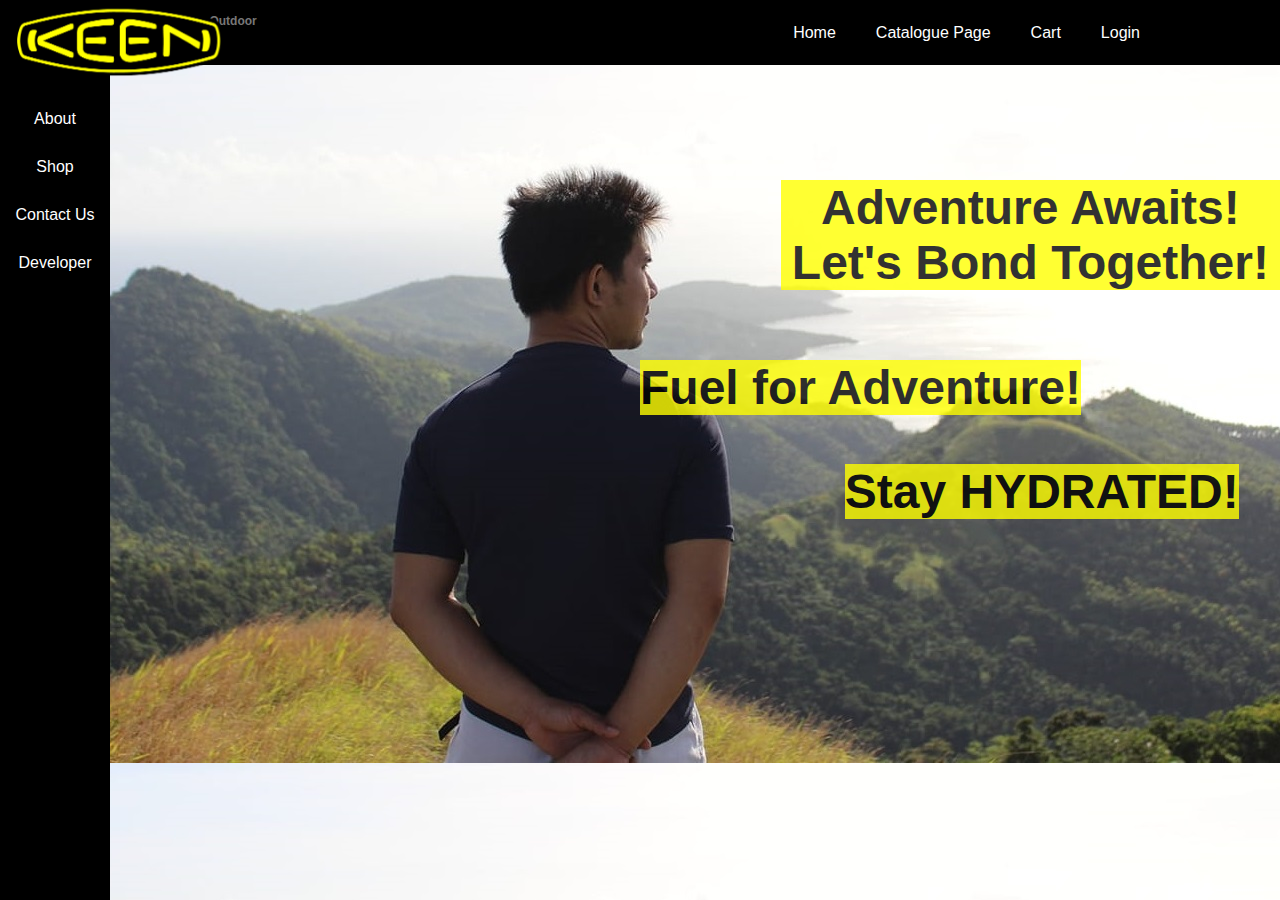
<file: index.html>
<!DOCTYPE html>
<html>
<head>
    <link rel="stylesheet" type="text/css" href="css/style.css">
<title>Home Keen Outdoor</title>
</head>
      <style type="text/css">
    body{
    padding: 0;
    margin 0;
   }
        h3{
            font-size: 3em;
            margin: 0;
            padding: 0;
            text-align: center;
            font-family:sans-serif; 
            position: absolute;
            top: 20%;
            left: 61%;
            opacity: 0.8;
            vertical-align: middle;
        }
          h3:hover{
              background-color: gray;
          }
           h4{
            font-size: 3em;
            margin: 0;
            padding: 0;
            text-align: center;
            font-family:sans-serif; 
            position: absolute;
            top: 40%;
            left: 50%;
            opacity: 0.8;
            vertical-align: middle;
        }
          h4:hover{
              background-color: gray;
          }
            h5{
            font-size: 3em;
            margin: 0;
            padding: 0;
            text-align: center;
            font-family:sans-serif; 
            position: absolute;
            top: 51.5%;
            left: 66%;
            opacity: 0.8;
            vertical-align: middle;
        }
          h5:hover{
              background-color: gray;
          }
    </style>
    
<body background="Images/background1.jpg">
     <h3 style="background-color: yellow">Adventure Awaits! Let's Bond Together!</h3>
    <h4 style="background-color: yellow">Fuel for Adventure!</h4>
    <h5 style="background-color: yellow">Stay HYDRATED!</h5>
    <div class="header">
        <div class="inner_header">
            <div class="logo_container">
                <h2>keen<span>Outdoor</span></h2>
                 
            </div>
            
            <ul class="navigation">
                <a href="index.html"><li>Home</li></a>
                <a href="cataloguepage.html"><li>Catalogue Page</li></a>
                <a href="cart.html"><li>Cart</li></a>
                <a href="login.html"><li>Login</li></a>
            </ul>
            
        </div>
    </div>
    <div class="wrapper">
    <div class="sidebar">
        <ul>
            <li><a href="about.html"><i class="fas fa-home"></i>About</a></li>
            <li><a href="#"><i class="fas fa-user"></i>Shop</a></li>
            <li><a href="#"><i class="fas fa-address-card"></i>Contact Us</a></li>
            <li><a href="#"><i class="fas fa-project-diagram"></i>Developer</a></li>
            
        </ul> 
        
        </div>
    </div>
<div class="mainlogo">
    <a href="index.html"><img src="Images/keen-logo.png" alt="">
    </a></div>
</body>
</html>
</file>
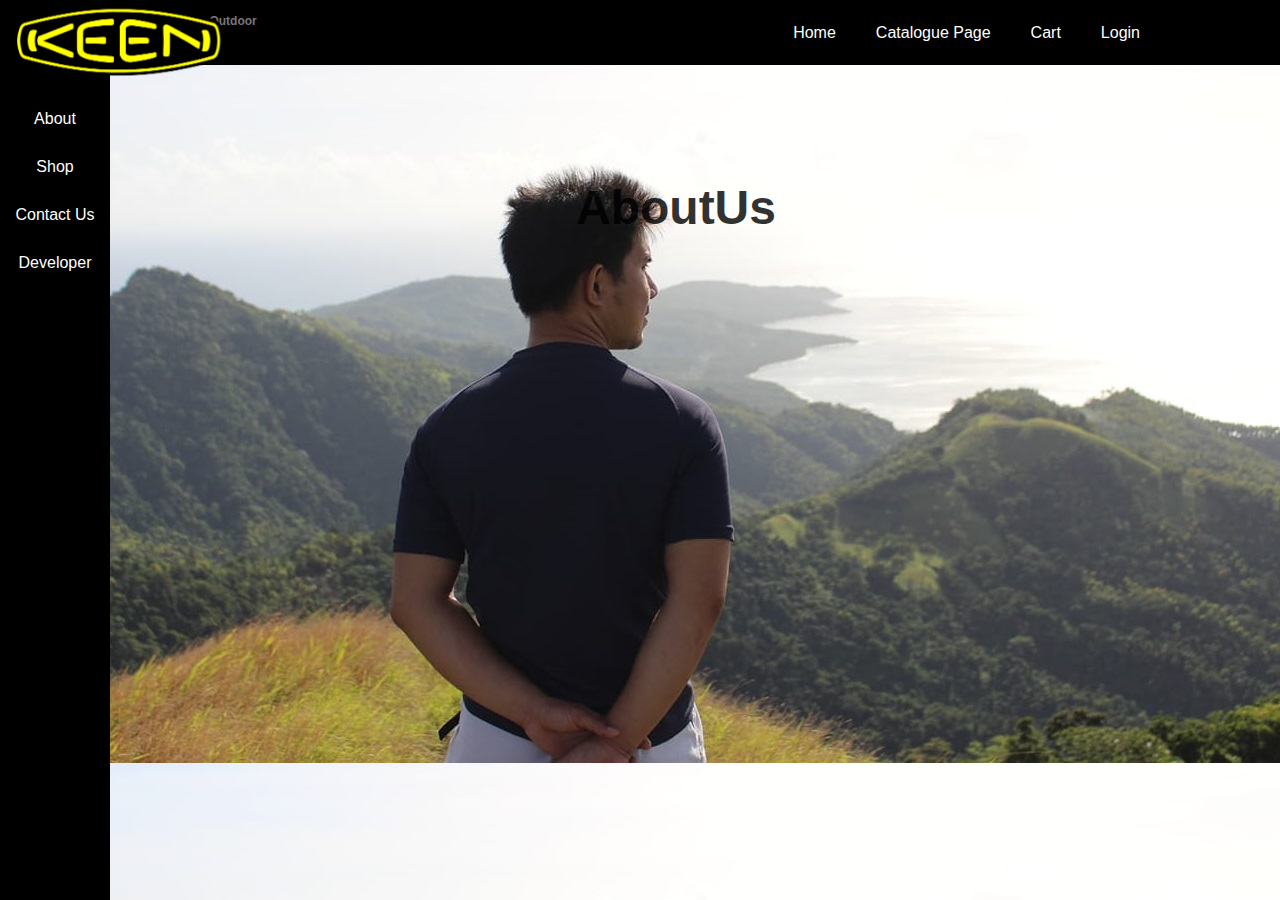
<file: about.html>
<!DOCTYPE html>
<html>
<head>
    <link rel="stylesheet" type="text/css" href="css/style.css">
<title>About Keen Outdoor</title>
    <style type="text/css">
    body{
    padding: 0;
    margin 0;
   }
        h1{
            font-size: 3em;
            margin: 0;
            padding: 0;
            text-align: center;
            font-family:sans-serif; 
            position: absolute;
            top: 20%;
            right: 55%;
            left: 45%;
            opacity: 0.8;
        }
    </style>

</head>
    
<body background="Images/background1.jpg">
    <h1>AboutUs</h1>
    
    <div class="header">
        <div class="inner_header">
            <div class="logo_container">
                <h2>keen<span>Outdoor</span></h2>
                
            </div>
            
            <ul class="navigation">
                <a href="index.html"><li>Home</li></a>
                <a href="cataloguepage.html"><li>Catalogue Page</li></a>
                <a href="cart.html"><li>Cart</li></a>
                <a href="login.html"><li>Login</li></a>
            </ul>
            
        </div>
    </div>
    
    <div class="wrapper">
    <div class="sidebar">
        <ul>
            <li><a href="about.html"><i class="fas fa-home"></i>About</a></li>
            <li><a href="#"><i class="fas fa-user"></i>Shop</a></li>
            <li><a href="#"><i class="fas fa-address-card"></i>Contact Us</a></li>
            <li><a href="#"><i class="fas fa-project-diagram"></i>Developer</a></li>
            
        </ul> 
        
        </div>
    </div>
    <div class="mainlogo">
    <a href="index.html"><img src="Images/keen-logo.png" alt="">
    </a></div>
    
 
</body>
</html>
</file>
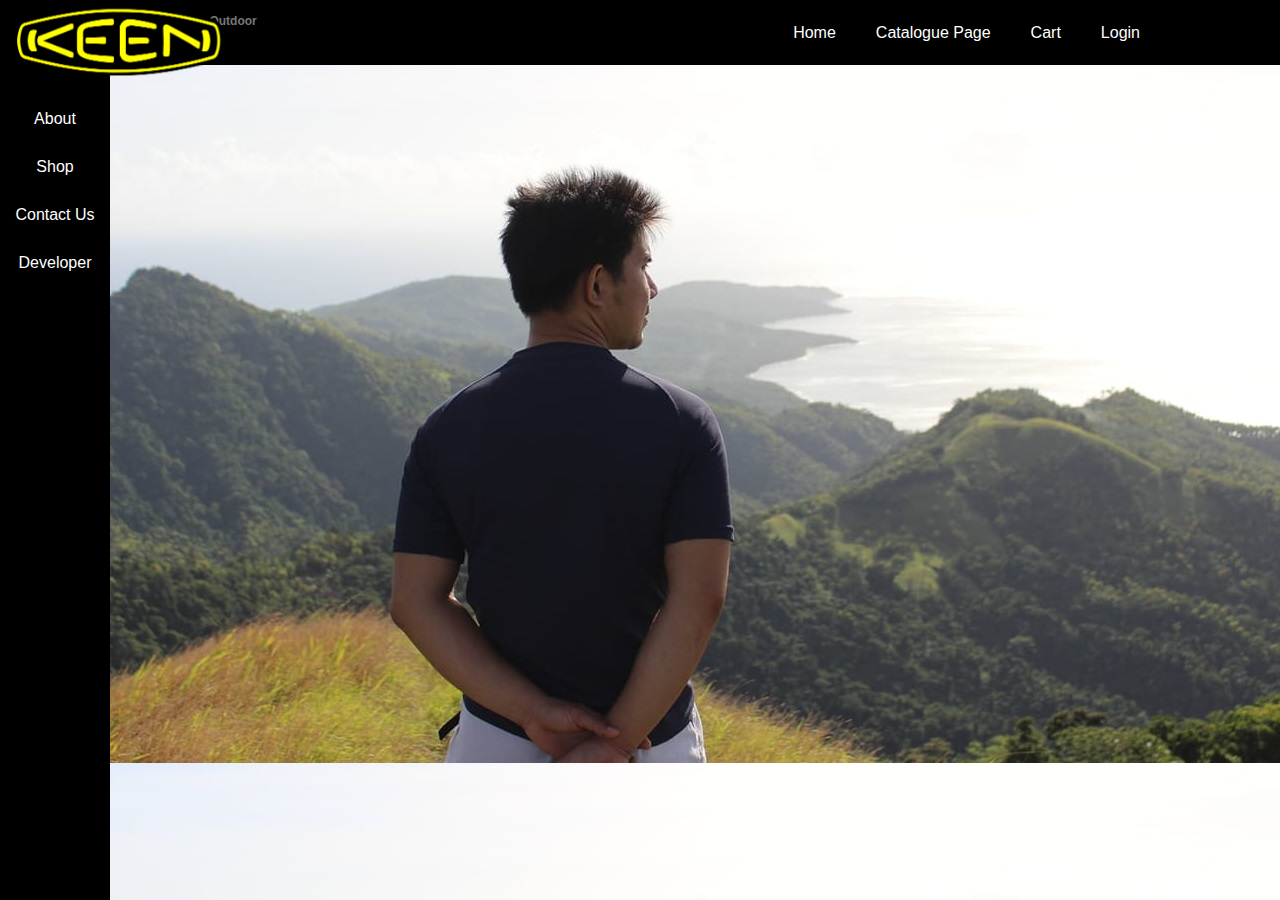
<file: cart.html>
<!DOCTYPE html>
<html>
<head>
    <link rel="stylesheet" type="text/css" href="css/style.css">
<title>Cart Keen Outdoor</title>
</head>
<body background="Images/background1.jpg">
    <div class="header">
        <div class="inner_header">
            <div class="logo_container">
                 <h2>keen<span>Outdoor</span></h2>
            </div>
            <ul class="navigation">
            <a href="index.html"><li>Home</li></a>
                <a href="cataloguepage.html"><li>Catalogue Page</li></a>
                <a href="cart.html"><li>Cart</li></a>
                <a href="login.html"><li>Login</li></a>
            </ul>
        </div>
    </div>
    <div class="wrapper">
    <div class="sidebar">
        <ul>
            <li><a href="about.html"><i class="fas fa-home"></i>About</a></li>
            <li><a href="#"><i class="fas fa-user"></i>Shop</a></li>
            <li><a href="#"><i class="fas fa-address-card"></i>Contact Us</a></li>
            <li><a href="#"><i class="fas fa-project-diagram"></i>Developer</a></li>
            
        </ul> 
        
        </div>
    </div>
    <div class="mainlogo">
    <a href="index.html"><img src="Images/keen-logo.png" alt="">
    </a></div>
</body>
</html>
</file>
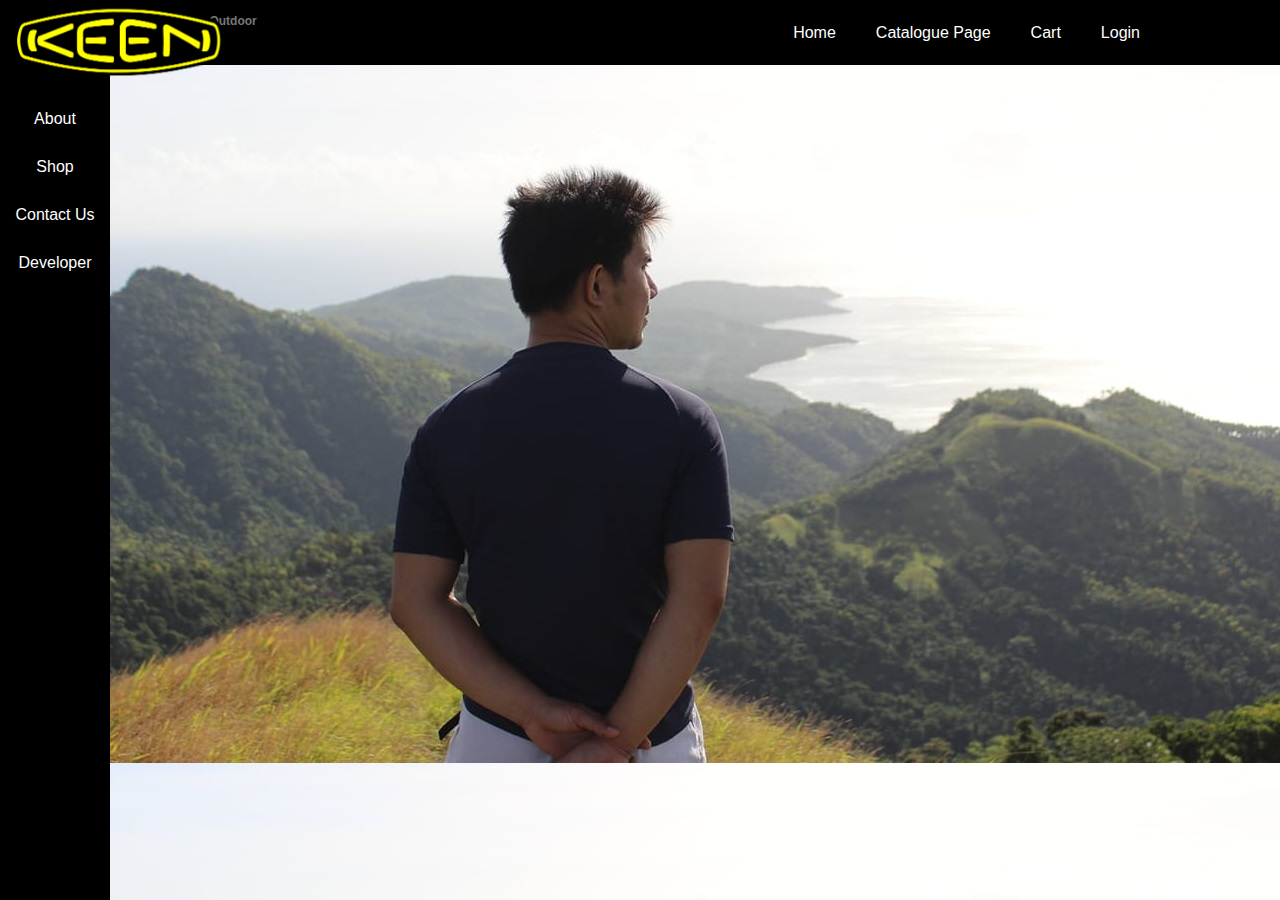
<file: cataloguepage.html>
<!DOCTYPE html>
<html>
<head>
    <link rel="stylesheet" type="text/css" href="css/style.css">
<title>Catalog Keen Outdoor</title>
</head>
<body background="Images/background1.jpg">
    <div class="header">
        <div class="inner_header">
            <div class="logo_container">
                 <h2>keen<span>Outdoor</span></h2>
            </div>
            <ul class="navigation">
             <a href="index.html"><li>Home</li></a>
                <a href="cataloguepage.html"><li>Catalogue Page</li></a>
                <a href="cart.html"><li>Cart</li></a>
                <a href="login.html"><li>Login</li></a>
            </ul>
        </div>
    </div>
    <div class="wrapper">
    <div class="sidebar">
        <ul>
            <li><a href="about.html"><i class="fas fa-home"></i>About</a></li>
            <li><a href="#"><i class="fas fa-user"></i>Shop</a></li>
            <li><a href="#"><i class="fas fa-address-card"></i>Contact Us</a></li>
            <li><a href="#"><i class="fas fa-project-diagram"></i>Developer</a></li>
            
        </ul> 
        
        </div>
    </div>
    <div class="mainlogo">
    <a href="index.html"><img src="Images/keen-logo.png" alt="">
    </a></div>
</body>
</html>
</file>
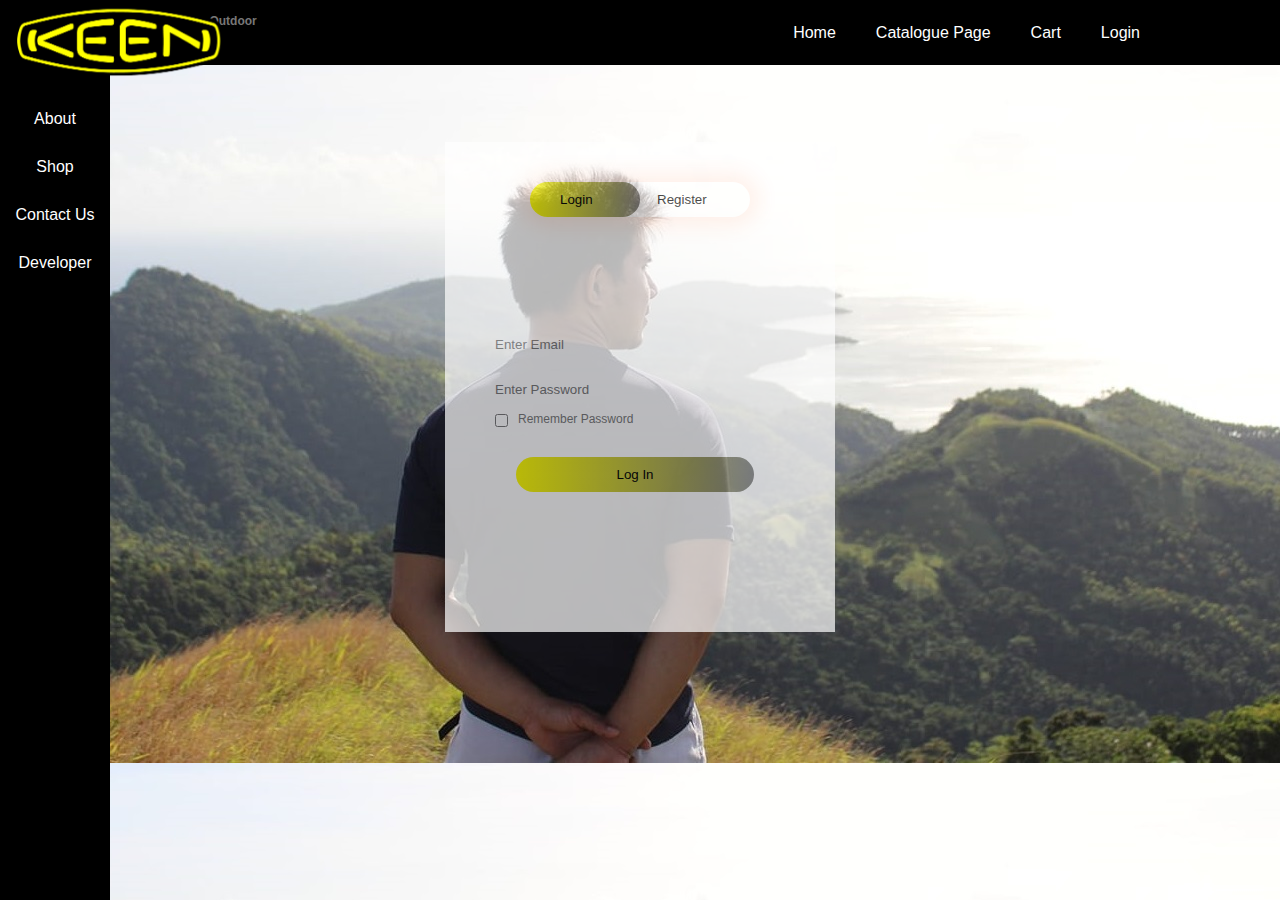
<file: login.html>
<!DOCTYPE html>
<html>
<head>
    <link rel="stylesheet" type="text/css" href="css/style.css">
<title>Login Keen Outdoor</title>
</head>
<body background="Images/background1.jpg">
    <div class="header">
        <div class="inner_header">
            <div class="logo_container">
                <h2>keen<span>Outdoor</span></h2>
            </div>
            <ul class="navigation">
                <a href="index.html"><li>Home</li></a>
                <a href="cataloguepage.html"><li>Catalogue Page</li></a>
                <a href="cart.html"><li>Cart</li></a>
                <a href="login.html"><li>Login</li></a>
            </ul>
        </div>
    </div>
    <div class="wrapper">
    <div class="sidebar">
        <ul>
            <li><a href="about.html"><i class="fas fa-home"></i>About</a></li>
            <li><a href="#"><i class="fas fa-user"></i>Shop</a></li>
            <li><a href="#"><i class="fas fa-address-card"></i>Contact Us</a></li>
            <li><a href="#"><i class="fas fa-project-diagram"></i>Developer</a></li>
            
        </ul> 
        
        </div>
    </div>
     <div class="mainlogo">
    <a href="index.html"><img src="Images/keen-logo.png" alt="">
    </a></div>
     <div class="hero">
    <div class="form-box">
        <div class="button-box">
            <div id="btn"></div>
            <button type="button" class="toggle-btn" onclick="login()">Login</button>
            <button type="button" class="toggle-btn" onclick="register()">Register</button>
        </div>
        
      
   
    <div class="Social-icons">
           <img src="Images/fb.png">
            <img src="Images/gp.png">
            <img src="Images/tw.png">
        </div>
    
    <form id="login" class="input-group">
    <input type="text" class="input-field" placeholder="Enter Email" required>
    <input type="text" class="input-field" placeholder="Enter Password" required>
    <input type="checkbox" class="check-box"><span>Remember Password</span><button type="submit" class="submit-btn">Log In</button></form>
    <form id="register" class="input-group">
    <input type="text" class="input-field" placeholder="Enter Email" required>
    <input type="text" class="input-field" placeholder="Enter Password" required>
    <input type="checkbox" class="check-box"><span>I Agree</span><button type="submit" class="submit-btn">Register</button></form>
      </div>
    </div>
   <script>
    var x = document.getElementById("login");
    var y = document.getElementById("register");
    var z = document.getElementById("btn");
       function register(){
           x.style.left= "-400px";
           y.style.left= "50px";
           z.style.left= "110px";
       }
        function login(){
           x.style.left= "50px";
           y.style.left= "450px";
           z.style.left= "0";
       }
    </script>
</body>
</html>
</file>
<file: css/style.css>
*{
    margin: 0;
    padding: 0;
    list-style: none;
    text-decoration: none;
    font-family: sans-serif;
}
.header{
    width: 100%;
    height: 65px;
    display: block;
    background-color: black;
}
.inner_header{
    width: 1000px;
    height: 100%;
    display: block;
    margin: 0 auto;
}
.logo_container{
    height: 100%;
    display: table;
    float: left;
}
.logo_container h2{
    color: white;
    height: 100%;
    display: table-cell;
    vertical-align: middle;
    font-family: sans-serif;
    font-size: 32px;
    font-weight: 200;
}
.logo_container h2 span{
    font-weight: 800;
}

.navigation{
    float: right;
    height: 100%; 
}
.navigation a{
    height: 100%;
    display: table;
    float: left;
    padding: 0px 20px;
}
.navigation a:last-child{
    padding-right: 0; 
}
.navigation a li{
    display: table-cell;
    vertical-align: middle;
    height: 100%;
    color: white;
    font-family: sans-serif;
    font-size: 16px; 
}
.navigation a li:hover{
    background-color: grey;
}
.wrapper{
  display: flex;
  position: relative;
}

.wrapper .sidebar{
  width: 110px;
  height: 100%;
  background: black;
  padding: 30px 0px;
  position: fixed;
}

.wrapper .sidebar ul li{
  padding: 15px;
vertical-align: middle;
}    

.wrapper .sidebar ul li a{
  color: white;
  display: table;
    font-family: sans-serif;
    margin: auto;
}

.wrapper .sidebar ul li a .fas{
  width: 25px;
}

.wrapper .sidebar ul li:hover{
  background-color: grey;
}
    
.wrapper .sidebar ul li:hover a{
  color: #fff;
}

img{
    max-height: 25%;
    max-width: 25%;
    position: absolute;
    top: -8%;
    left: 0.5%;
}
.hero{
    height: 100%;
    width: 100%
}
.form-box{
    width: 380px;
    height: 480px;
    position: relative;
    margin: 6% auto;
    background: #fff;
    padding: 5px;
    opacity: 0.7;
    overflow: hidden;
}
.button-box{
    width: 220px;
    margin: 35px auto;
    position: relative;
    box-shadow: 0 0 20px 9px #ff61241f;
    border-radius: 30px;
}
.toggle-btn{
    padding: 10px 30px;
    cursor: pointer;
    background: transparent;
    border: 0;
    outline: none;
    position: relative;
    
}
#btn{
    top:0;
    left:0;
    position: absolute;
    width: 110px;
    height: 100%;
    background: linear-gradient(to right, yellow, grey);
    border-radius: 30px;
    transition: 0.5s;
}
.Social-icons{
    margin: 30px auto;
   text-align: center;
 
    position: absolute;
    
}
.Social-icons img{
    width: 30px;
    margin: 0 12px;
    box-shadow: 0 0 20px 0 #7f7f7f3d;
    cursor: pointer;
    vertical-align: middle;
    border-radius: 50%;
    
}
.input-group{
    top: 180px;
    position: absolute;
    width: 280px;
    transition: 0.5s;
    
}
.input-field{
    width: 100%;
    padding: 10px 0;
    margin: 5px 0;
    border-left: 0;
    border-top: 0;
    border-right: 0;
    border-bottom: 0;
    background: transparent;
}
.submit-btn{
    width: 85%;
    padding: 10px 30px; 
    cursor: pointer;
    display: block;
    margin: auto;
    background: linear-gradient(to right, yellow, grey);
    border: 0;
    outline: none;
    border-radius: 30px;
}
.check-box{
    margin: 2px 10px 30px 0;
    
}
span{
    color: #777;
    font-size: 12px;
    position: absolute;
    
}
#login{
    left: 50px;
} 
#register{
    left: 450px;
}
</file>
